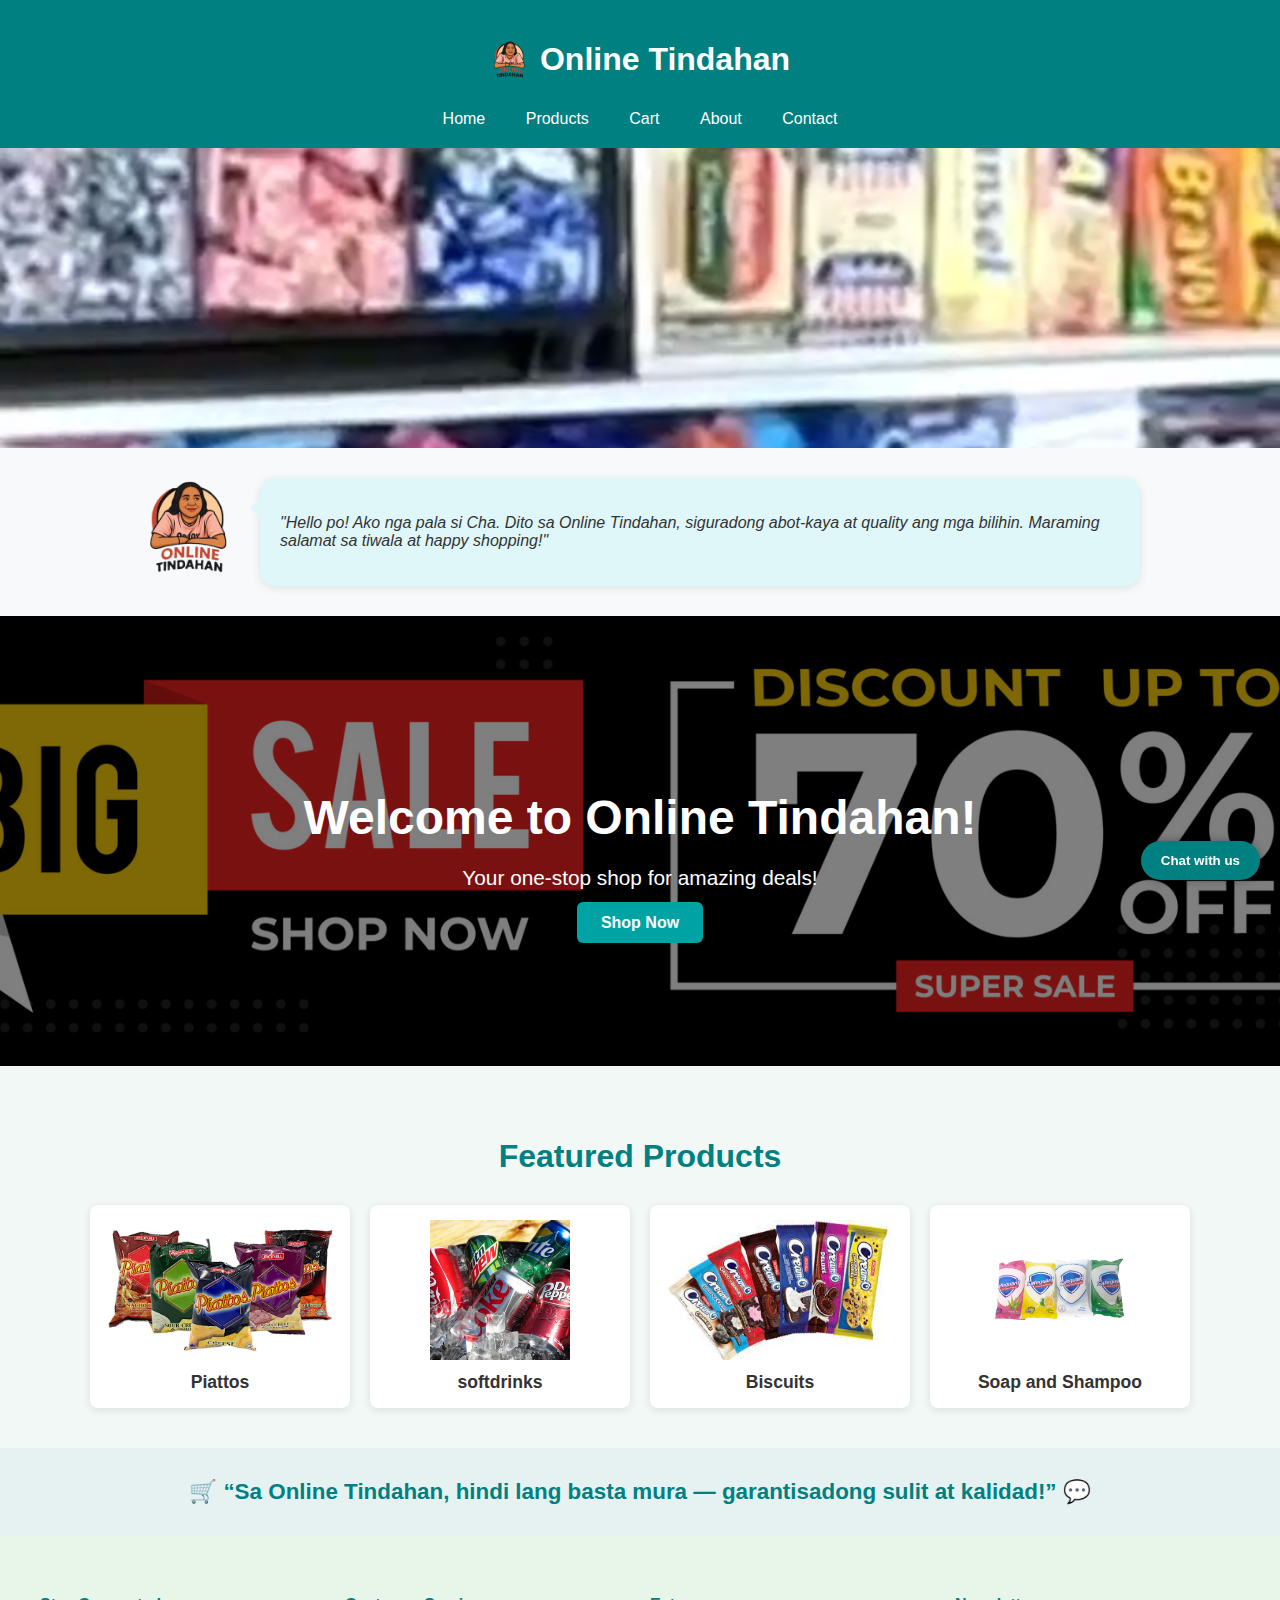
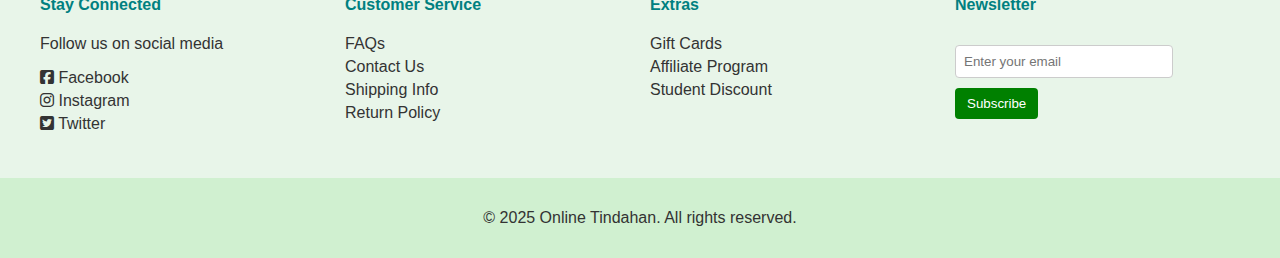
<file: index.html>
<!DOCTYPE html>
<html lang="en">
<head>
  <meta charset="UTF-8" />
  <title>Online Tindahan - Home</title>
  <link rel="stylesheet" href="style.css" />
  <meta name="viewport" content="width=device-width, initial-scale=1.0" />
  <link
    rel="stylesheet"
    href="https://cdnjs.cloudflare.com/ajax/libs/font-awesome/6.4.0/css/all.min.css"
    crossorigin="anonymous"
    referrerpolicy="no-referrer"
  />
  <style>
    body {
      font-family: 'Segoe UI', Tahoma, Geneva, Verdana, sans-serif;
      margin: 0;
      background-color: #f8f9fa;
      color: #333;
    }

    header {
      background-color: #008080;
      color: white;
      padding: 20px 0;
      display: flex;
      flex-direction: column;
      align-items: center;
      position: sticky;
      top: 0;
      z-index: 1000;
    }

    .logo-title {
      display: flex;
      align-items: center;
      gap: 10px;
    }

    .logo {
      width: 40px;
      height: 40px;
      object-fit: contain;
    }

    nav {
      margin-top: 10px;
    }

    nav a {
      color: white;
      text-decoration: none;
      margin: 0 10px;
    }

    nav a:hover {
      text-decoration: underline;
    }

    .intro-message {
      display: flex;
      align-items: flex-start;
      gap: 20px;
      padding: 30px 20px;
      max-width: 1000px;
      margin: auto;
    }

    .intro-message img {
      width: 100px;
      height: auto;
    }

    .speech-bubble {
      position: relative;
      background: #e0f7fa;
      padding: 20px;
      border-radius: 15px;
      font-style: italic;
      box-shadow: 0 2px 10px rgba(0, 0, 0, 0.1);
    }

    .speech-bubble::after {
      content: '';
      position: absolute;
      top: 20px;
      left: -20px;
      width: 0;
      height: 0;
      border: 10px solid transparent;
      border-right-color: #e0f7fa;
    }

    .banner {
      height: 450px;
      background: url('bannersale.jpg') no-repeat center center/cover;
      position: relative;
      display: flex;
      justify-content: center;
      align-items: center;
      text-align: center;
      color: white;
      padding: 0 20px;
    }

    .banner::before {
      content: "";
      position: absolute;
      inset: 0;
      background: rgba(0, 0, 0, 0.5);
      z-index: 0;
    }

    .banner-content {
      position: relative;
      z-index: 1;
      max-width: 700px;
      margin: auto;
    }

    .banner h2 {
      font-size: 3rem;
      margin-bottom: 0.5rem;
    }

    .banner p {
      font-size: 1.3rem;
      margin-bottom: 1.5rem;
    }

    .banner-btn {
      background-color: #00a3a3;
      color: white;
      padding: 12px 24px;
      text-decoration: none;
      font-weight: bold;
      border-radius: 6px;
      transition: background-color 0.3s ease, transform 0.3s ease;
    }

    .banner-btn:hover {
      background-color: #006666;
      transform: scale(1.05);
    }

    .featured-products {
      padding: 40px 20px;
      background-color: #f1f8f6;
      text-align: center;
    }

    .featured-products h3 {
      font-size: 2rem;
      margin-bottom: 30px;
      color: #008080;
    }

    .product-grid {
      display: grid;
      grid-template-columns: repeat(auto-fit, minmax(180px, 1fr));
      gap: 20px;
      max-width: 1100px;
      margin: 0 auto;
    }

    .product-item {
      background: white;
      border-radius: 8px;
      box-shadow: 0 2px 8px rgb(0 0 0 / 0.1);
      text-decoration: none;
      color: #333;
      display: flex;
      flex-direction: column;
      align-items: center;
      padding: 15px;
      transition: transform 0.3s ease, box-shadow 0.3s ease;
    }

    .product-item:hover {
      transform: translateY(-6px);
      box-shadow: 0 6px 15px rgb(0 0 0 / 0.2);
    }

    .product-item img {
      width: 100%;
      height: 140px;
      object-fit: contain;
      margin-bottom: 12px;
      border-radius: 6px;
    }

    .product-item span {
      font-weight: 600;
      font-size: 1.1rem;
    }

    .store-moto {
      text-align: center;
      padding: 30px 20px;
      background-color: #e6f2f2;
    }

    .store-moto h4 {
      font-size: 1.4rem;
      color: #008080;
      margin: 0;
    }
  </style>
</head>
<body>

  <header>
    <div class="logo-title">
      <img src="logocha-removebg-preview.png" alt="Logo" class="logo" />
      <h1>Online Tindahan</h1>
    </div>
    <nav>
      <a href="index.html">Home</a>
      <a href="products.html">Products</a>
      <a href="cart.html">Cart</a>
      <a href="about.html">About</a>
      <a href="contact.html">Contact</a>
    </nav>
  </header>

  <video autoplay muted loop playsinline style="width:100%; max-height:300px; object-fit:cover; display:block;">
  <source src="sari.mp4" type="video/mp4">
  Your browser does not support the video tag.
</video>

  <!-- Cha Speaking with Bubble -->
  <section class="intro-message">
    <img src="logocha-removebg-preview.png" alt="Cha" />
    <div class="speech-bubble">
      <p>"Hello po! Ako nga pala si Cha. Dito sa Online Tindahan, siguradong abot-kaya at quality ang mga bilihin. Maraming salamat sa tiwala at happy shopping!"</p>
    </div>
  </section>

  <!-- Main Banner -->
  <section class="banner">
    <div class="banner-content">
      <h2>Welcome to Online Tindahan!</h2>
      <p>Your one-stop shop for amazing deals!</p>
      <a href="products.html" class="banner-btn">Shop Now</a>
    </div>
  </section>

  <!-- Featured Products -->
  <section class="featured-products">
    <h3>Featured Products</h3>
    <div class="product-grid">
      <a href="product1.html" class="product-item">
        <img src="chips.webp" alt="Product 1" />
        <span>Piattos</span>
      </a>
      <a href="product2.html" class="product-item">
        <img src="softdrinks.jpeg" alt="Product 2" />
        <span>softdrinks</span>
      </a>
      <a href="product3.html" class="product-item">
        <img src="biscuits1.jpg" alt="Product 3" />
        <span>Biscuits</span>
      </a>
      <a href="product4.html" class="product-item">
        <img src="soapandhsampoo-removebg-preview.png" alt="Product 4" />
        <span>Soap and Shampoo</span>
      </a>
    </div>
  </section>

  <!-- Store Moto in Tagalog -->
  <section class="store-moto">
    <h4>🛒 “Sa Online Tindahan, hindi lang basta mura — garantisadong sulit at kalidad!” 💬</h4>
  </section>


  <!-- Footer columns and chat button here, your existing code below -->

  <div class="footer-columns">
    <div class="footer-column">
      <h4>Stay Connected</h4>
      <p>Follow us on social media</p>
      <div class="social-icons">
        <a href="https://www.facebook.com/yourpage" target="_blank" rel="noopener noreferrer" class="social-link"><i class="fab fa-facebook-square"></i> Facebook</a>
        <a href="https://www.instagram.com/yourprofile" target="_blank" rel="noopener noreferrer" class="social-link"><i class="fab fa-instagram"></i> Instagram</a>
        <a href="https://twitter.com/yourhandle" target="_blank" rel="noopener noreferrer" class="social-link"><i class="fab fa-twitter-square"></i> Twitter</a>
      </div>
    </div>
    <div class="footer-column">
      <h4>Customer Service</h4>
      <a href="#">FAQs</a>
      <a href="contact.html">Contact Us</a>
      <a href="#">Shipping Info</a>
      <a href="#">Return Policy</a>
    </div>
    <div class="footer-column">
      <h4>Extras</h4>
      <a href="#">Gift Cards</a>
      <a href="#">Affiliate Program</a>
      <a href="#">Student Discount</a>
    </div>
    <div class="footer-column newsletter-form">
      <h4>Newsletter</h4>
      <form>
        <input type="email" placeholder="Enter your email" required aria-label="Email for newsletter" />
        <button type="submit">Subscribe</button>
      </form>
    </div>
  </div>

  <footer>
    <p>&copy; 2025 Online Tindahan. All rights reserved.</p>
  </footer>

  <button id="chat-button" class="chat-button" aria-label="Open chat">
    Chat with us
  </button>

  <div id="chat-box" role="dialog" aria-modal="true" aria-labelledby="chat-header" tabindex="-1">
    <div id="chat-header">
      <span>Chat with us</span>
      <button id="chat-close" aria-label="Close chat">&times;</button>
    </div>
    <div id="chat-messages" aria-live="polite"></div>
    <div id="chat-input-container">
      <input type="text" id="chat-input" placeholder="Type your message..." aria-label="Type your message" />
      <button id="chat-send" aria-label="Send message">Send</button>
    </div>
  </div>

  <script>
    // Chat box logic
    const chatButton = document.getElementById('chat-button');
    const chatBox = document.getElementById('chat-box');
    const chatClose = document.getElementById('chat-close');
    const chatSend = document.getElementById('chat-send');
    const chatInput = document.getElementById('chat-input');
    const chatMessages = document.getElementById('chat-messages');

    chatButton.addEventListener('click', () => {
      chatBox.style.display = 'flex';
      chatInput.focus();
      chatButton.style.display = 'none';
    });

    chatClose.addEventListener('click', () => {
      chatBox.style.display = 'none';
      chatButton.style.display = 'block';
    });

    chatSend.addEventListener('click', sendMessage);
    chatInput.addEventListener('keydown', (e) => {
      if (e.key === 'Enter') sendMessage();
    });

    function sendMessage() {
      const message = chatInput.value.trim();
      if (message === '') return;
      addMessage(`You: ${message}`, 'user');
      chatInput.value = '';
      setTimeout(() => {
        addMessage('Support: Thank you for your message! We will get back to you shortly.', 'bot');
      }, 1000);
    }

    function addMessage(text, sender) {
      const messageEl = document.createElement('div');
      messageEl.textContent = text;
      messageEl.style.marginBottom = '10px';
      messageEl.style.fontWeight = sender === 'user' ? '600' : '400';
      messageEl.style.color = sender === 'user' ? '#008080' : '#333';
      chatMessages.appendChild(messageEl);
      chatMessages.scrollTop = chatMessages.scrollHeight;
    }
  </script>

</body>
</html>
</file>
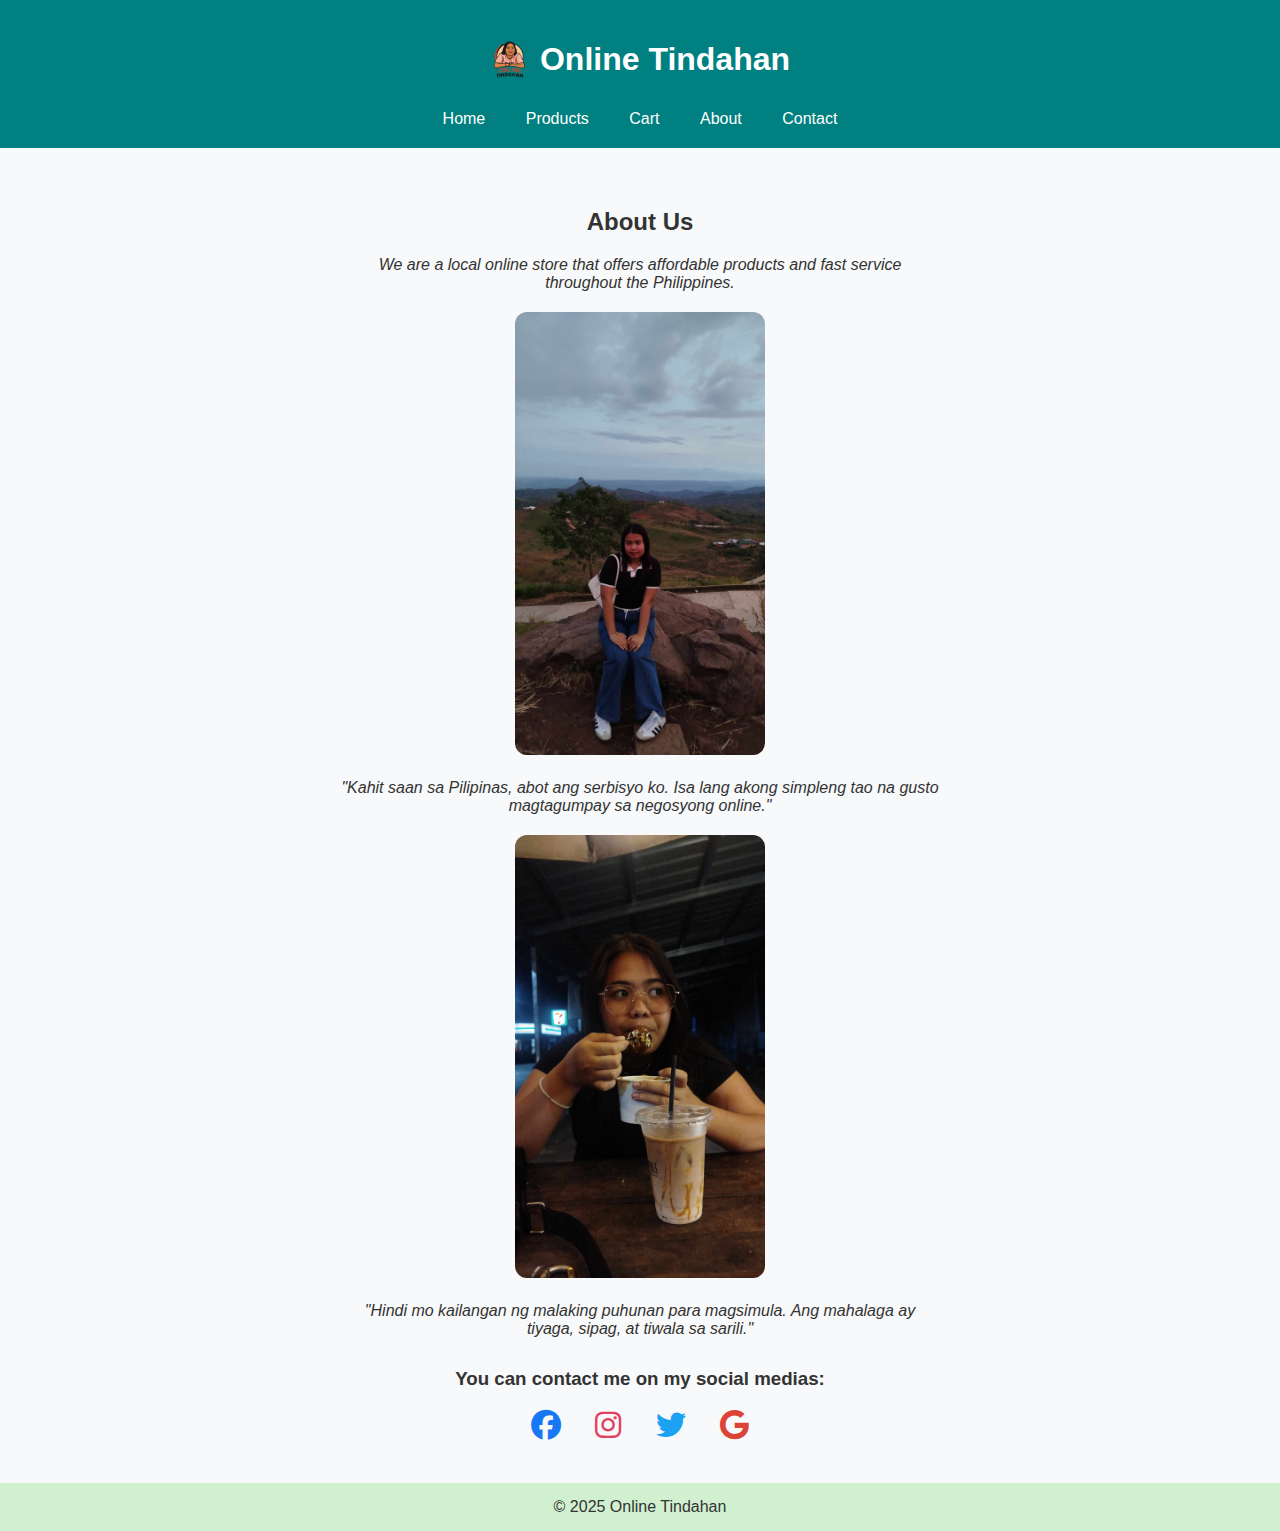
<file: about.html>
<!DOCTYPE html>
<html lang="en">
<head>
  <meta charset="UTF-8" />
  <meta name="viewport" content="width=device-width, initial-scale=1.0"/>
  <title>About</title>
  <link rel="stylesheet" href="style.css">
  <link rel="stylesheet" href="https://cdnjs.cloudflare.com/ajax/libs/font-awesome/6.5.0/css/all.min.css"/>

  <style>
    .about-section {
      text-align: center;
      padding: 40px 20px;
    }

    .about-photo {
      width: 250px;
      border-radius: 12px;
      margin: 20px;
      transition: transform 0.3s ease, box-shadow 0.3s ease;
      cursor: pointer;
    }

    .about-photo:hover {
      transform: scale(1.1);
      box-shadow: 0 0 12px rgba(0, 0, 0, 0.4);
    }

    .about-caption {
      max-width: 600px;
      margin: auto;
      font-style: italic;
    }

    .socials {
      margin-top: 30px;
    }

    .socials a {
      margin: 0 15px;
      font-size: 30px;
      text-decoration: none;
    }

    .fa-facebook { color: #1877f2; }
    .fa-instagram { color: #e4405f; }
    .fa-twitter { color: #1da1f2; }
    .fa-google { color: #db4437; }

    /* Modal Styles */
    .modal {
      display: none;
      position: fixed;
      z-index: 1001;
      left: 0;
      top: 0;
      width: 100%;
      height: 100%;
      overflow: auto;
      background-color: rgba(0,0,0,0.8);
    }

    .modal-content {
      margin: 5% auto;
      display: block;
      max-width: 80%;
      border-radius: 8px;
    }

    .close {
      position: absolute;
      top: 20px;
      right: 30px;
      color: white;
      font-size: 40px;
      font-weight: bold;
      cursor: pointer;
    }
  </style>
</head>

<body>
  <header>
    <div class="logo-title">
      <img src="logocha-removebg-preview.png" alt="Logo" class="logo" />
      <h1>Online Tindahan</h1>
    </div>
    <nav>
      <a href="index.html">Home</a>
      <a href="products.html">Products</a>
      <a href="cart.html">Cart</a>
      <a href="about.html">About</a>
      <a href="contact.html">Contact</a>
    </nav>
  </header>

  <main>
    <section class="about-section">
      <h2>About Us</h2>
      <p class="about-caption">We are a local online store that offers affordable products and fast service throughout the Philippines.</p>

      <img src="founder1.jpg" alt="Founder" class="about-photo" onclick="openModal(this.src)" />
      <p class="about-caption">"Kahit saan sa Pilipinas, abot ang serbisyo ko. Isa lang akong simpleng tao na gusto magtagumpay sa negosyong online."</p>

      <img src="founder2.jpg" alt="Team" class="about-photo" onclick="openModal(this.src)" />
      <p class="about-caption">"Hindi mo kailangan ng malaking puhunan para magsimula. Ang mahalaga ay tiyaga, sipag, at tiwala sa sarili."</p>

      <div class="socials">
        <h3>You can contact me on my social medias:</h3>
        <a href="#" target="_blank"><i class="fab fa-facebook"></i></a>
        <a href="#" target="_blank"><i class="fab fa-instagram"></i></a>
        <a href="#" target="_blank"><i class="fab fa-twitter"></i></a>
        <a href="#" target="_blank"><i class="fab fa-google"></i></a>
      </div>
    </section>
  </main>

  <footer>&copy; 2025 Online Tindahan</footer>

  <!-- Modal -->
  <div id="imageModal" class="modal" onclick="closeModal()">
    <span class="close" onclick="closeModal()">&times;</span>
    <img class="modal-content" id="modalImage">
  </div>

  <script>
    function openModal(src) {
      const modal = document.getElementById("imageModal");
      const modalImg = document.getElementById("modalImage");
      modal.style.display = "block";
      modalImg.src = src;
    }

    function closeModal() {
      document.getElementById("imageModal").style.display = "none";
    }
  </script>
</body>
</html>
</file>
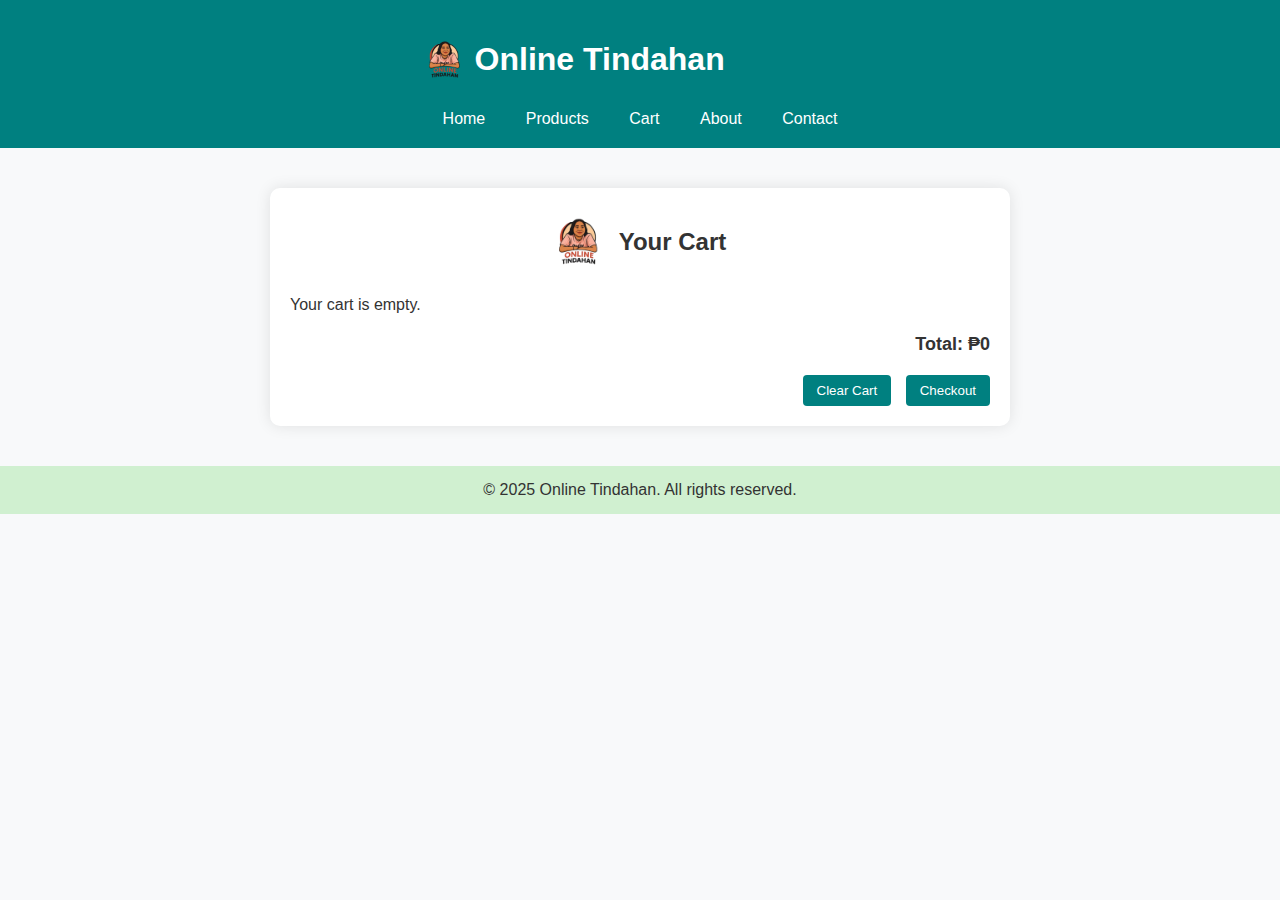
<file: cart.html>
<!DOCTYPE html>
<html lang="en">
<head>
  <meta charset="UTF-8">
  <title>Cart - Online Tindahan</title>
  <link rel="stylesheet" href="style.css">
  <style>
    main {
      max-width: 700px;
      margin: 40px auto;
      padding: 20px;
      background: #fff;
      border-radius: 10px;
      box-shadow: 0 0 15px rgba(0,0,0,0.1);
    }

    .cart-header {
      display: flex;
      align-items: center;
      justify-content: center;
      gap: 15px;
      margin-bottom: 20px;
    }

    .cart-logo {
      width: 50px;
      height: 50px;
      object-fit: contain;
    }

    .cart-item {
      display: flex;
      justify-content: space-between;
      align-items: center;
      padding: 15px;
      border-bottom: 1px solid #ccc;
      flex-wrap: wrap;
    }

    .cart-info {
      flex: 1;
      text-align: left;
    }

    .cart-total {
      text-align: right;
      font-size: 18px;
      font-weight: bold;
      margin-top: 20px;
    }

    button {
      background-color: #cc0000;
      color: white;
      border: none;
      padding: 8px 14px;
      border-radius: 4px;
      cursor: pointer;
    }

    button:hover {
      background-color: #990000;
    }

    input[type="number"] {
      width: 60px;
      padding: 5px;
      text-align: center;
    }

    .cart-actions {
      text-align: right;
      margin-top: 20px;
    }

    .cart-actions button {
      background-color: #008080;
    }

    .cart-actions button:hover {
      background-color: #006666;
    }

    .checkout-btn {
      background-color: #28a745;
      margin-left: 10px;
    }

    .checkout-btn:hover {
      background-color: #218838;
    }
  </style>
</head>
<body>

  <header>
    <div class="container">
      <div class="logo-title">
        <img src="logocha-removebg-preview.png" alt="Logo" class="logo">
        <h1>Online Tindahan</h1>
      </div>
      <nav>
        <a href="index.html">Home</a>
        <a href="products.html">Products</a>
        <a href="cart.html">Cart</a>
        <a href="about.html">About</a>
        <a href="contact.html">Contact</a>
      </nav>
    </div>
  </header>

  <main>
    <div class="cart-header">
      <img src="logocha-removebg-preview.png" alt="Logo" class="cart-logo">
      <h2>Your Cart</h2>
    </div>

    <div id="cart-container"></div>
    <div class="cart-total" id="cart-total">Total: ₱0</div>
    <div class="cart-actions">
      <button onclick="clearCart()">Clear Cart</button>
      <button class="checkout-btn" onclick="checkout()">Checkout</button>
    </div>
  </main>

  <footer>
    &copy; 2025 Online Tindahan. All rights reserved.
  </footer>

  <script>
    function loadCart() {
      const cart = JSON.parse(localStorage.getItem('cart')) || [];
      const container = document.getElementById('cart-container');
      const totalDisplay = document.getElementById('cart-total');
      container.innerHTML = '';

      if (cart.length === 0) {
        container.innerHTML = '<p>Your cart is empty.</p>';
        totalDisplay.textContent = 'Total: ₱0';
        return;
      }

      let grandTotal = 0;

      cart.forEach((item, index) => {
        const itemTotal = item.price * item.quantity;
        grandTotal += itemTotal;

        const div = document.createElement('div');
        div.classList.add('cart-item');
        div.innerHTML = `
          <div class="cart-info">
            <strong>${item.name}</strong><br>
            Flavor: ${item.flavor}<br>
            Price: ₱${item.price} <br>
            Quantity: <input type="number" min="1" value="${item.quantity}" onchange="updateQuantity(${index}, this.value)">
            <br>Total: ₱<span id="item-total-${index}">${itemTotal}</span>
          </div>
          <button onclick="removeItem(${index})">Remove</button>
        `;
        container.appendChild(div);
      });

      totalDisplay.textContent = `Total: ₱${grandTotal}`;
    }

    function updateQuantity(index, newQty) {
      let cart = JSON.parse(localStorage.getItem('cart')) || [];
      newQty = parseInt(newQty);
      if (newQty < 1) newQty = 1;
      cart[index].quantity = newQty;
      cart[index].total = cart[index].price * newQty;
      localStorage.setItem('cart', JSON.stringify(cart));
      loadCart(); // Reload to update totals
    }

    function removeItem(index) {
      let cart = JSON.parse(localStorage.getItem('cart')) || [];
      cart.splice(index, 1);
      localStorage.setItem('cart', JSON.stringify(cart));
      loadCart();
    }

    function clearCart() {
      if (confirm("Are you sure you want to clear your cart?")) {
        localStorage.removeItem('cart');
        loadCart();
      }
    }

    function checkout() {
      const cart = JSON.parse(localStorage.getItem('cart')) || [];
      if (cart.length === 0) {
        alert("Your cart is empty!");
        return;
      }

      const paymentMethod = prompt("Choose payment method:\n1. Cash on Delivery\n2. GCash\n3. Bank Payment");

      if (!paymentMethod) {
        alert("Checkout cancelled.");
        return;
      }

      let method = paymentMethod.trim().toLowerCase();

      if (method === "1" || method.includes("cash")) {
        method = "Cash on Delivery";
      } else if (method === "2" || method.includes("gcash")) {
        method = "GCash";
      } else if (method === "3" || method.includes("bank")) {
        method = "Bank Payment";
      } else {
        alert("Invalid payment method.");
        return;
      }

      alert(`Thank you for your order!\nPayment Method: ${method}`);
      localStorage.removeItem('cart');
      loadCart();
    }

    window.onload = loadCart;
  </script>
</body>
</html>
</file>
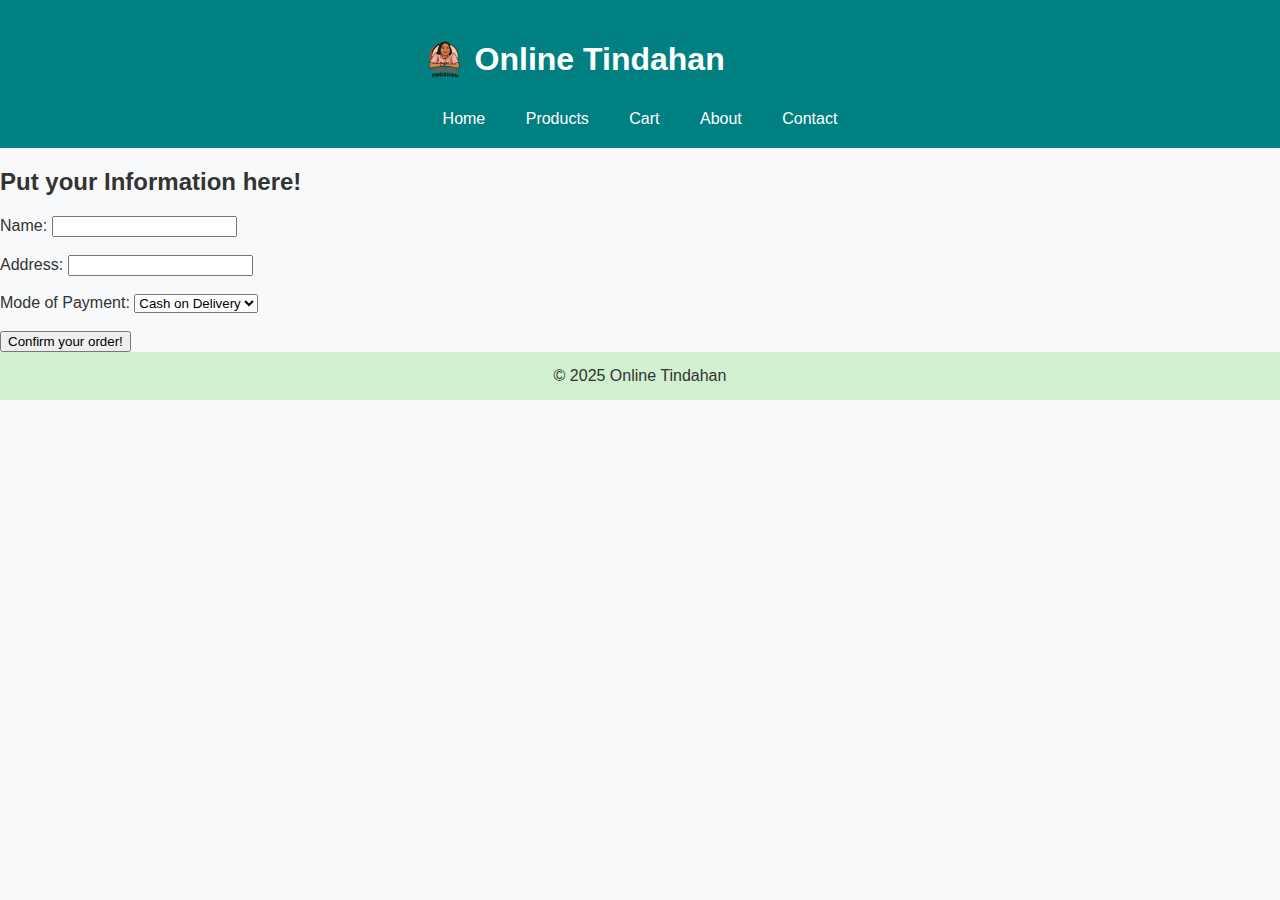
<file: checkout.html>
<!DOCTYPE html>
<html lang="en">
<head>
  <meta charset="UTF-8">
  <title>Checkout</title>
  <link rel="stylesheet" href="style.css">
</head>
<body>
  <header>
    <div class="container">
      <div class="logo-title">
        <img src="logocha-removebg-preview.png" alt="Online Tindahan Logo" class="logo">
        <h1>Online Tindahan</h1>
      </div>
      <nav>
        <a href="index.html">Home</a>
        <a href="products.html">Products</a>
        <a href="cart.html">Cart</a>
        <a href="about.html">About</a>
        <a href="contact.html">Contact</a>
      </nav>
    </div>
  </header>
  <main>
    <h2>Put your Information here!</h2>
    <form>
      <label>Name: <input type="text" required></label><br><br>
      <label>Address: <input type="text" required></label><br><br>
      <label>Mode of Payment:
        <select>
          <option>Cash on Delivery</option>
          <option>GCash</option>
          <option>Credit Card</option>
        </select>
      </label><br><br>
      <button type="submit">Confirm your order!</button>
    </form>
  </main>
  <footer>&copy; 2025 Online Tindahan</footer>
</body>
</html>
</file>
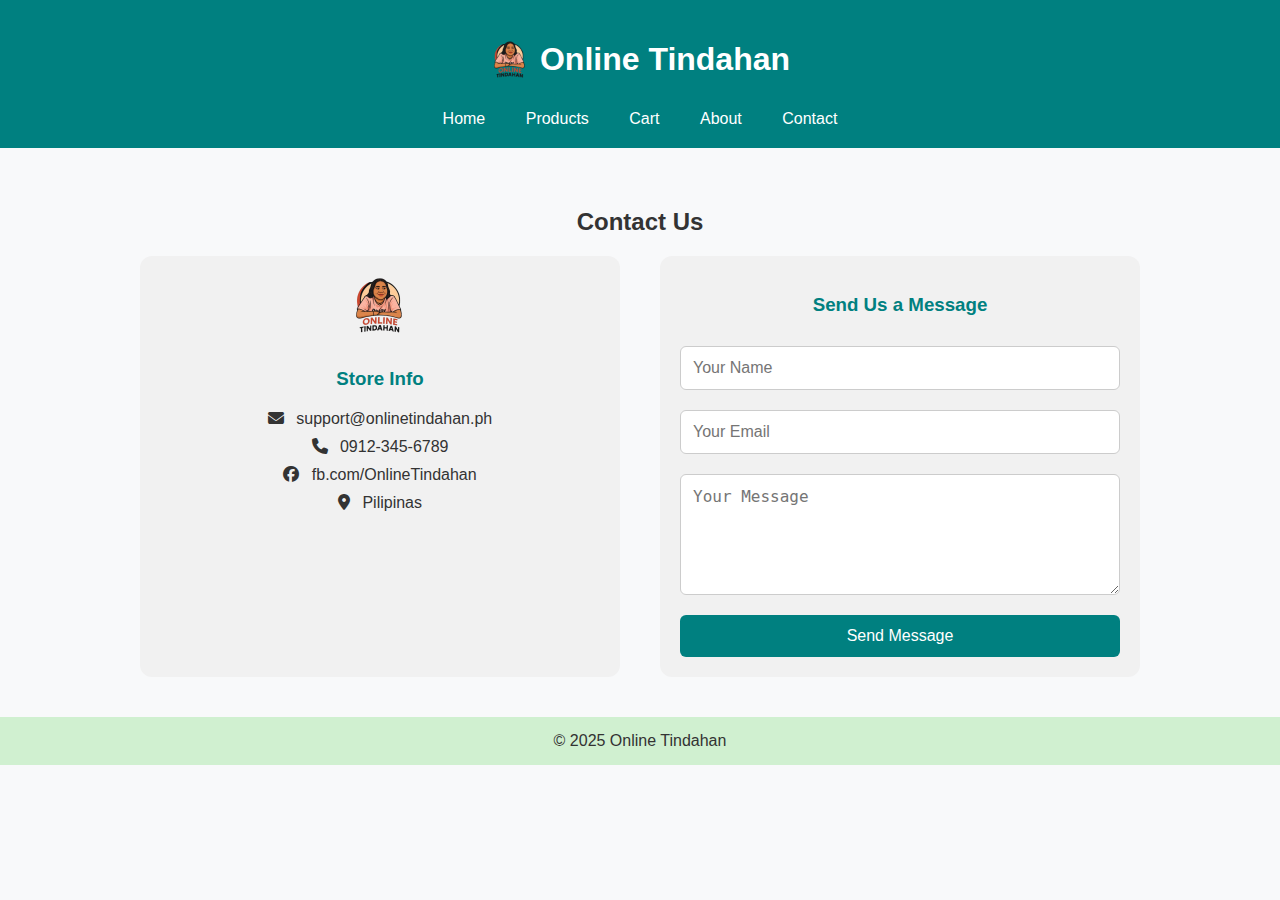
<file: contact.html>
<!DOCTYPE html>
<html lang="en">
<head>
  <meta charset="UTF-8" />
  <meta name="viewport" content="width=device-width, initial-scale=1.0"/>
  <title>Contact</title>
  <link rel="stylesheet" href="style.css" />
  <link rel="stylesheet" href="https://cdnjs.cloudflare.com/ajax/libs/font-awesome/6.5.0/css/all.min.css" />

  <style>
    .contact-section {
      padding: 40px 20px;
      text-align: center;
    }

    .contact-grid {
      display: flex;
      flex-wrap: wrap;
      justify-content: center;
      gap: 40px;
      max-width: 1000px;
      margin: auto;
    }

    .contact-info,
    .contact-form {
      flex: 1 1 300px;
      background-color: #f1f1f1;
      padding: 20px;
      border-radius: 12px;
      box-sizing: border-box;
    }

    .contact-info h3,
    .contact-form h3 {
      margin-bottom: 20px;
      color: #008080;
    }

    .contact-info p {
      margin: 10px 0;
      font-size: 16px;
    }

    .contact-info i {
      margin-right: 8px;
    }

    .contact-info img {
      width: 60px;
      height: 60px;
      margin-bottom: 10px;
    }

    .contact-form form {
      display: flex;
      flex-direction: column;
    }

    .contact-form input,
    .contact-form textarea {
      width: 100%;
      padding: 12px;
      margin: 10px 0;
      border: 1px solid #ccc;
      border-radius: 6px;
      font-size: 16px;
      box-sizing: border-box;
    }

    .contact-form button {
      background-color: #008080;
      color: white;
      padding: 12px 20px;
      border: none;
      border-radius: 6px;
      cursor: pointer;
      font-size: 16px;
      margin-top: 10px;
    }

    .contact-form button:hover {
      background-color: #006666;
    }

    @media (max-width: 600px) {
      .contact-grid {
        flex-direction: column;
        gap: 20px;
      }
    }
  </style>
</head>
<body>
  <header>
    <div class="logo-title">
      <img src="logocha-removebg-preview.png" alt="Logo" class="logo" />
      <h1>Online Tindahan</h1>
    </div>
    <nav>
      <a href="index.html">Home</a>
      <a href="products.html">Products</a>
      <a href="cart.html">Cart</a>
      <a href="about.html">About</a>
      <a href="contact.html">Contact</a>
    </nav>
  </header>

  <main>
    <section class="contact-section">
      <h2>Contact Us</h2>
      <div class="contact-grid">
        <div class="contact-info">
          <img src="logocha-removebg-preview.png" alt="Store Logo" />
          <h3>Store Info</h3>
          <p><i class="fas fa-envelope"></i> support@onlinetindahan.ph</p>
          <p><i class="fas fa-phone"></i> 0912-345-6789</p>
          <p><i class="fab fa-facebook"></i> fb.com/OnlineTindahan</p>
          <p><i class="fas fa-map-marker-alt"></i> Pilipinas</p>
        </div>

        <div class="contact-form">
          <h3>Send Us a Message</h3>
          <form>
            <input type="text" placeholder="Your Name" required />
            <input type="email" placeholder="Your Email" required />
            <textarea rows="5" placeholder="Your Message" required></textarea>
            <button type="submit">Send Message</button>
          </form>
        </div>
      </div>
    </section>
  </main>

  <footer>&copy; 2025 Online Tindahan</footer>
</body>
</html>
</file>
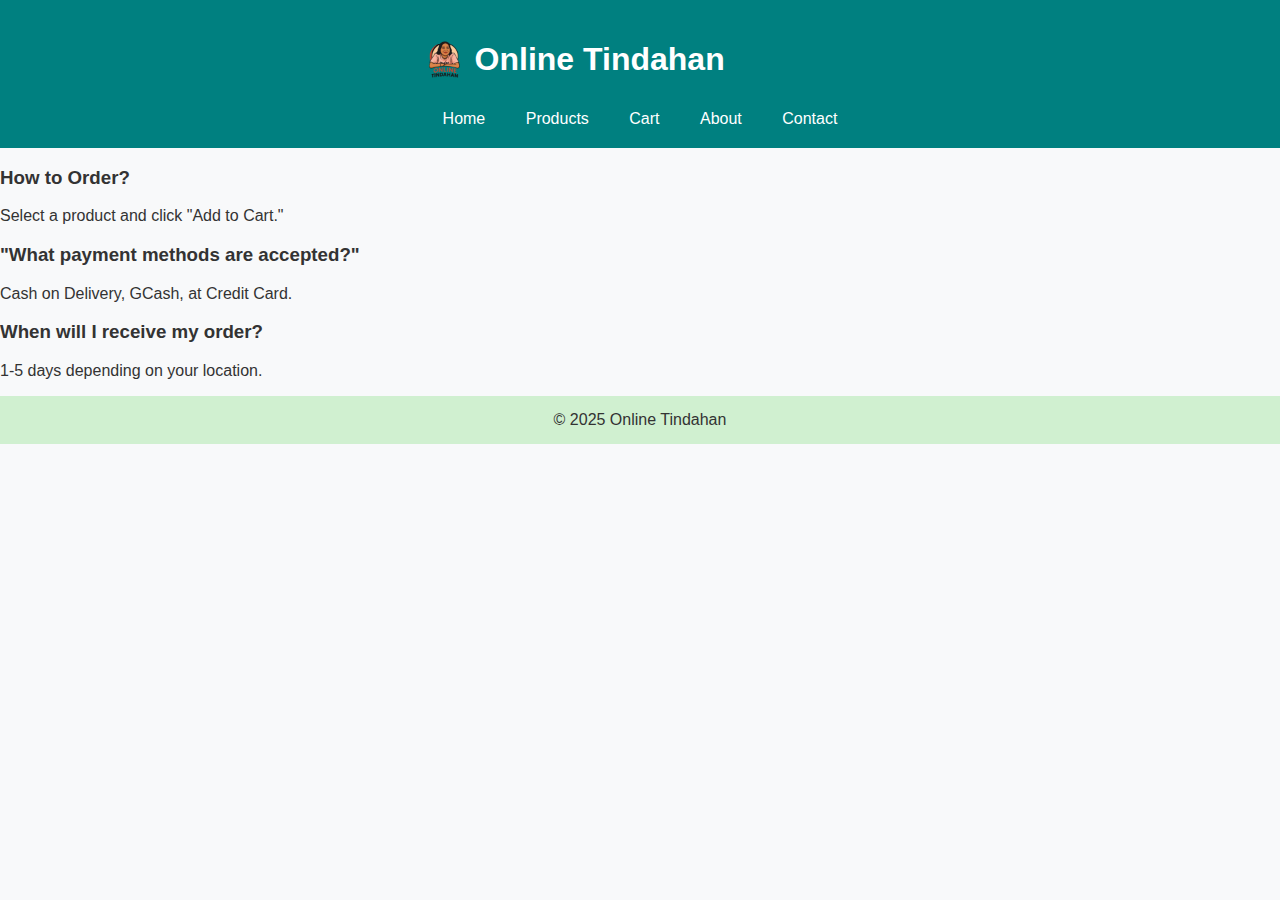
<file: faq.html>
<!DOCTYPE html>
<html lang="en">
<head>
  <meta charset="UTF-8">
  <title>FAQs</title>
  <link rel="stylesheet" href="style.css">
</head>
<body>
  <header>
    <div class="container">
      <div class="logo-title">
        <img src="logocha-removebg-preview.png" alt="Online Tindahan Logo" class="logo">
        <h1>Online Tindahan</h1>
      </div>
      <nav>
        <a href="index.html">Home</a>
        <a href="products.html">Products</a>
        <a href="cart.html">Cart</a>
        <a href="about.html">About</a>
        <a href="contact.html">Contact</a>
      </nav>
    </div>
  </header>
  <main>
    <h3>How to Order?</h3>
    <p>Select a product and click "Add to Cart."</p>
    
    <h3>"What payment methods are accepted?"</h3>
    <p>Cash on Delivery, GCash, at Credit Card.</p>
    
    <h3>When will I receive my order?</h3>
    <p>1-5 days depending on your location.</p>
  </main>
  <footer>&copy; 2025 Online Tindahan</footer>
</body>
</html>
</file>
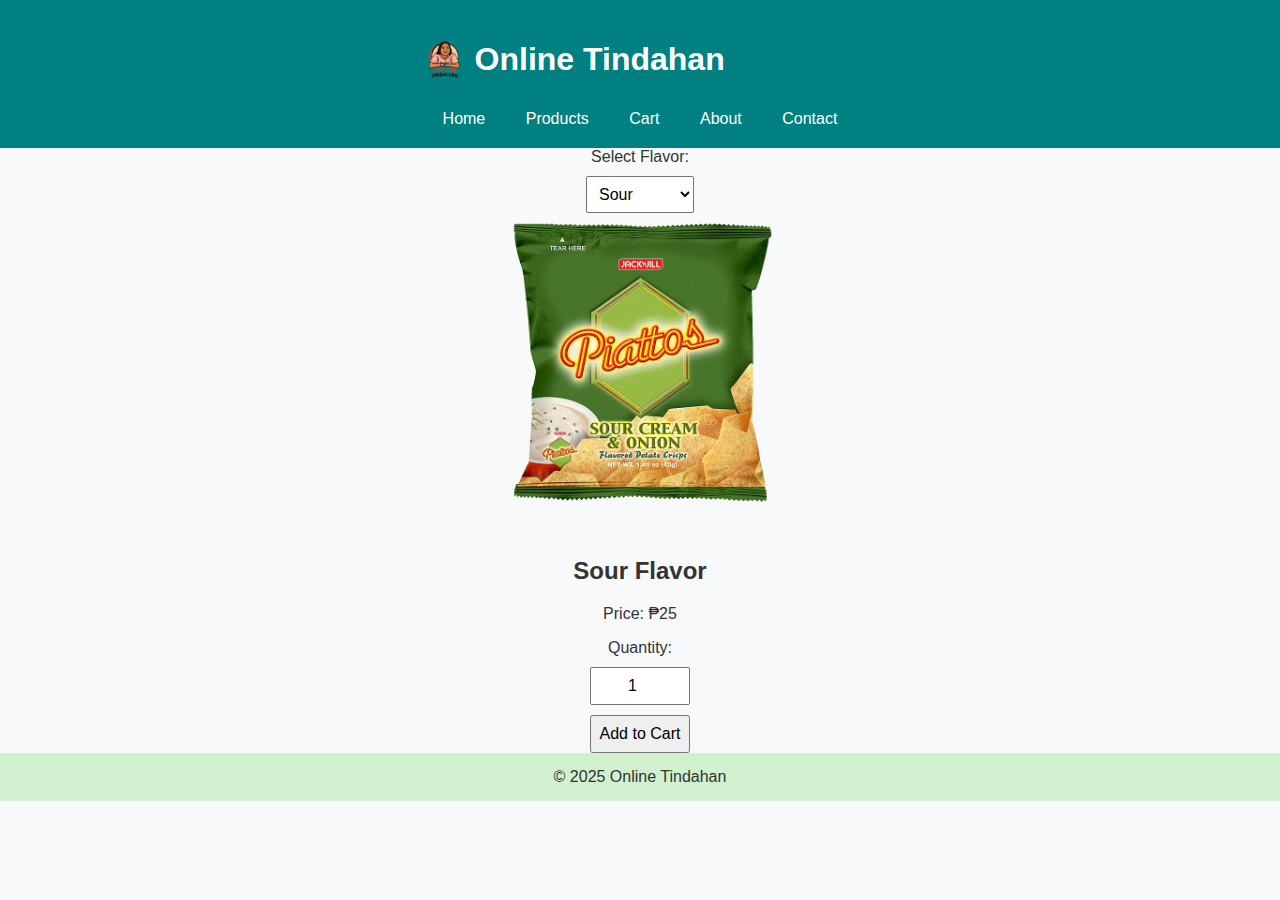
<file: product1.html>
<!DOCTYPE html>
<html lang="en">
<head>
  <meta charset="UTF-8">
  <title>Chips - Flavors</title>
  <link rel="stylesheet" href="style.css">
  <style>
    main {
      max-width: 500px;
      margin: auto;
      text-align: center;
    }

    .product-image img {
      width: 100%;
      max-width: 300px;
      height: auto;
      margin-bottom: 20px;
      border-radius: 10px;
    }

    select, input[type="number"], button {
      margin-top: 10px;
      padding: 8px;
      font-size: 16px;
    }

    input[type="number"] {
      width: 80px;
      text-align: center;
    }
  </style>
</head>
<body>
  <header>
    <div class="container">
      <div class="logo-title">
        <img src="logocha-removebg-preview.png" alt="Online Tindahan Logo" class="logo">
        <h1>Online Tindahan</h1>
      </div>
      <nav>
        <a href="index.html">Home</a>
        <a href="products.html">Products</a>
        <a href="cart.html">Cart</a>
        <a href="about.html">About</a>
        <a href="contact.html">Contact</a>
      </nav>
    </div>
  </header>

  <main>
    <label for="flavor-select">Select Flavor:</label><br>
    <select id="flavor-select" onchange="updateProduct()">
      <option value="sour">Sour</option>
      <option value="cheese">Cheese</option>
      <option value="barbeque">Barbeque</option>
    </select>

    <div class="product-image">
      <img id="product-image" src="sour.webp" alt="Sour" class="product-img">
    </div>

    <h2 id="product-name">Sour Flavor</h2>
    <p id="product-price">Price: ₱25</p>

    <label for="quantity">Quantity:</label><br>
    <input type="number" id="quantity" value="1" min="1"><br>

    <button onclick="addToCart()">Add to Cart</button>
  </main>

  <footer>&copy; 2025 Online Tindahan</footer>

  <script>
    function updateProduct() {
      const flavor = document.getElementById("flavor-select").value;
      const productName = document.getElementById("product-name");
      const productPrice = document.getElementById("product-price");
      const productImage = document.getElementById("product-image");

      if (flavor === "sour") {
        productName.textContent = "Sour Flavor";
        productPrice.textContent = "Price: ₱25";
        productImage.src = "sour.webp";
        productImage.alt = "Sour Flavor";
      } else if (flavor === "cheese") {
        productName.textContent = "Cheese Flavor";
        productPrice.textContent = "Price: ₱25";
        productImage.src = "cheese.webp";
        productImage.alt = "Cheese Flavor";
      } else if (flavor === "barbeque") {
        productName.textContent = "Barbeque Flavor";
        productPrice.textContent = "Price: ₱25";
        productImage.src = "bebq.png";
        productImage.alt = "Barbeque Flavor";
      }
    }

    function addToCart() {
      const flavor = document.getElementById("flavor-select").value;
      const quantity = parseInt(document.getElementById("quantity").value);
      const productName = document.getElementById("product-name").textContent;
      const price = 25; // Fixed price

      const product = {
        name: productName,
        flavor: flavor,
        quantity: quantity,
        price: price,
        total: price * quantity
      };

      let cart = JSON.parse(localStorage.getItem('cart')) || [];
      cart.push(product);
      localStorage.setItem('cart', JSON.stringify(cart));

      // Redirect to cart page
      window.location.href = "cart.html";
    }
  </script>
</body>
</html>
</file>
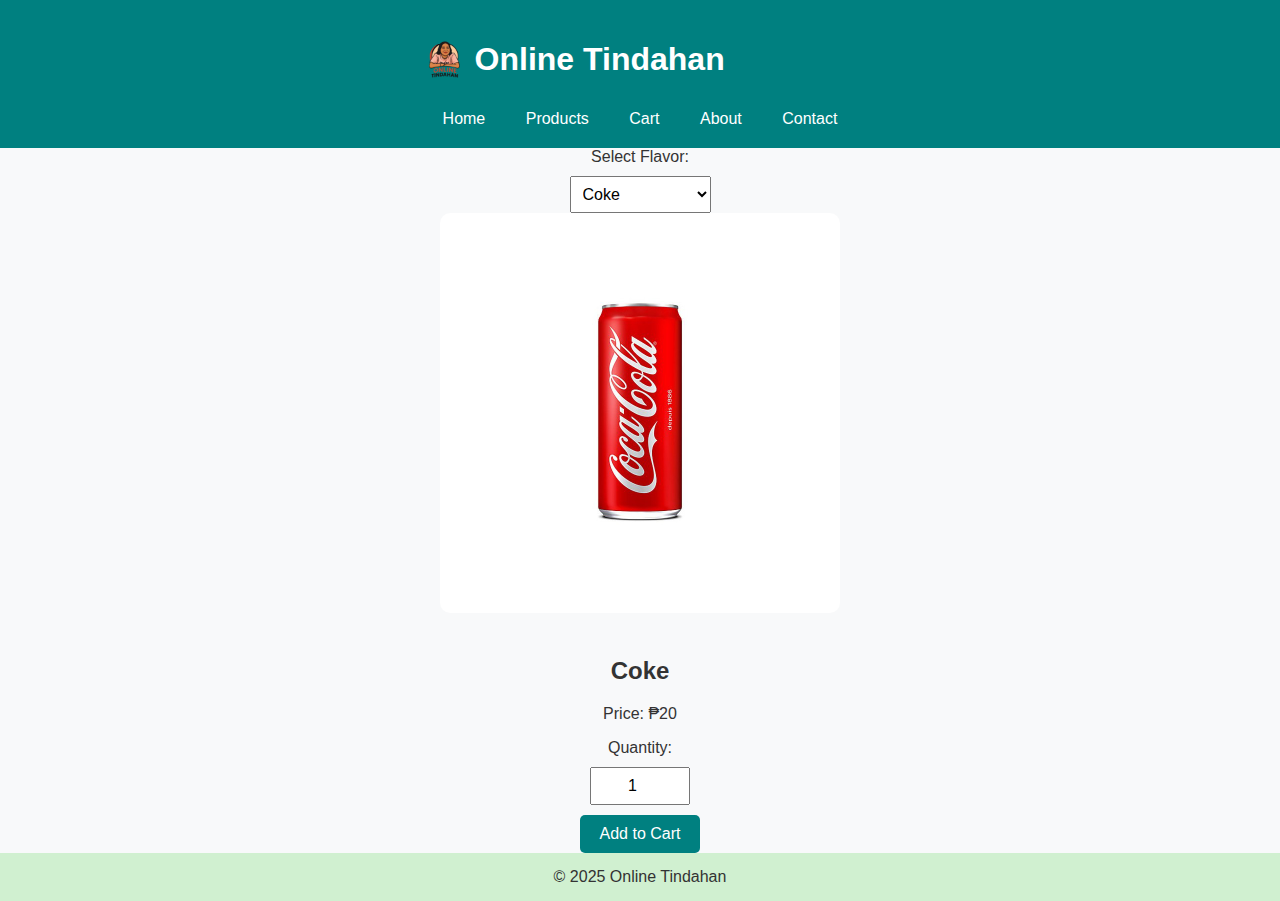
<file: product2.html>
<!DOCTYPE html>
<html lang="en">
<head>
  <meta charset="UTF-8">
  <title>Softdrinks - Flavors</title>
  <link rel="stylesheet" href="style.css">
  <style>
    main {
      max-width: 600px;
      margin: auto;
      text-align: center;
    }

    .product-image img {
      width: 100%;
      max-width: 400px;
      height: auto;
      margin-bottom: 20px;
      border-radius: 10px;
    }

    select, input[type="number"], button {
      margin-top: 10px;
      padding: 8px;
      font-size: 16px;
    }

    input[type="number"] {
      width: 80px;
      text-align: center;
    }

    button {
      background-color: #008080;
      color: white;
      border: none;
      padding: 10px 20px;
      border-radius: 5px;
      cursor: pointer;
    }

    button:hover {
      background-color: #006666;
    }
  </style>
</head>
<body>

  <header>
    <div class="container">
      <div class="logo-title">
        <img src="logocha-removebg-preview.png" alt="Online Tindahan Logo" class="logo">
        <h1>Online Tindahan</h1>
      </div>
      <nav>
        <a href="index.html">Home</a>
        <a href="products.html">Products</a>
        <a href="cart.html">Cart</a>
        <a href="about.html">About</a>
        <a href="contact.html">Contact</a>
      </nav>
    </div>
  </header>

  <main>
    <!-- Flavor Selection -->
    <label for="flavor-select">Select Flavor:</label><br>
    <select id="flavor-select" onchange="updateProduct()">
      <option value="cola">Coke</option>
      <option value="royal">Royal</option>
      <option value="dew">Mountain Dew</option>
    </select>

    <!-- Product Image -->
    <div class="product-image">
      <img id="product-image" src="cola.jpg" alt="Coke" class="product-img">
    </div>

    <h2 id="product-name">Coke</h2>
    <p id="product-price">Price: ₱20</p>

    <!-- Quantity Input -->
    <label for="quantity">Quantity:</label><br>
    <input type="number" id="quantity" value="1" min="1"><br>

    <button onclick="addToCart()">Add to Cart</button>
  </main>

  <footer>&copy; 2025 Online Tindahan</footer>

  <script>
    function updateProduct() {
      const flavor = document.getElementById("flavor-select").value;
      const productName = document.getElementById("product-name");
      const productPrice = document.getElementById("product-price");
      const productImage = document.getElementById("product-image");

      if (flavor === "cola") {
        productName.textContent = "Coke";
        productPrice.textContent = "Price: ₱20";
        productImage.src = "cola.jpg";
        productImage.alt = "Coke";
      } else if (flavor === "royal") {
        productName.textContent = "Royal";
        productPrice.textContent = "Price: ₱20";
        productImage.src = "royal2.webp";
        productImage.alt = "Royal";
      } else if (flavor === "dew") {
        productName.textContent = "Mountain Dew";
        productPrice.textContent = "Price: ₱20";
        productImage.src = "dewincan.webp";
        productImage.alt = "Mountain Dew";
      }
    }

    function addToCart() {
      const flavor = document.getElementById("flavor-select").value;
      const name = document.getElementById("product-name").textContent;
      const price = 20;
      const quantity = parseInt(document.getElementById("quantity").value);

      const cartItem = {
        name: "Softdrink - " + name,
        flavor: name,
        price: price,
        quantity: quantity
      };

      let cart = JSON.parse(localStorage.getItem("cart")) || [];
      cart.push(cartItem);
      localStorage.setItem("cart", JSON.stringify(cart));

      window.location.href = "cart.html";
    }
  </script>

</body>
</html>
</file>
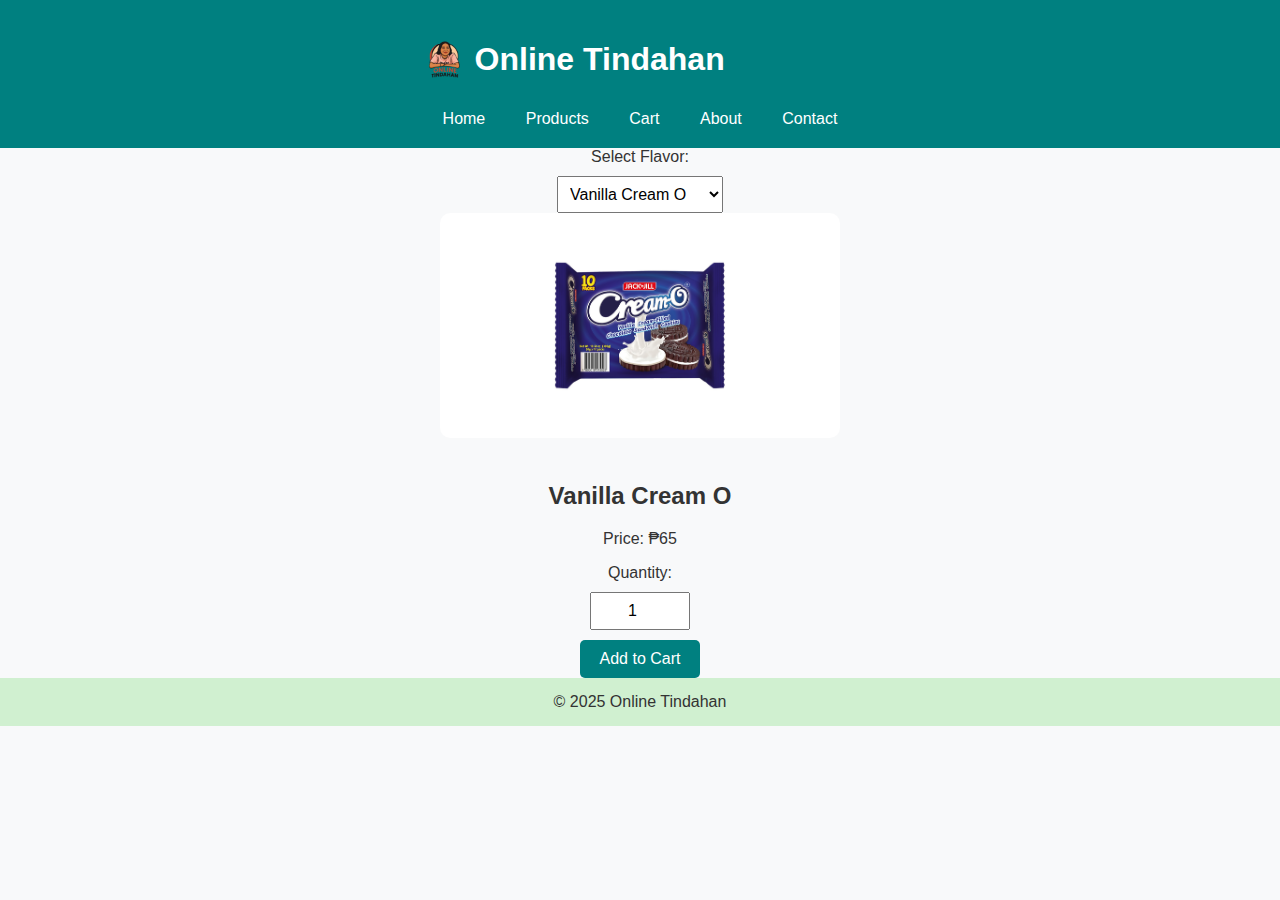
<file: product3.html>
<!DOCTYPE html>
<html lang="en">
<head>
  <meta charset="UTF-8">
  <title>Biscuits - Flavors</title>
  <link rel="stylesheet" href="style.css">
  <style>
    main {
      max-width: 600px;
      margin: auto;
      text-align: center;
    }

    .product-image img {
      width: 100%;
      max-width: 400px;
      height: auto;
      margin-bottom: 20px;
      border-radius: 10px;
    }

    select, input[type="number"], button {
      margin-top: 10px;
      padding: 8px;
      font-size: 16px;
    }

    input[type="number"] {
      width: 80px;
      text-align: center;
    }

    button {
      background-color: #008080;
      color: white;
      border: none;
      padding: 10px 20px;
      border-radius: 5px;
      cursor: pointer;
    }

    button:hover {
      background-color: #006666;
    }
  </style>
</head>
<body>

  <header>
    <div class="container">
      <div class="logo-title">
        <img src="logocha-removebg-preview.png" alt="Online Tindahan Logo" class="logo">
        <h1>Online Tindahan</h1>
      </div>
      <nav>
        <a href="index.html">Home</a>
        <a href="products.html">Products</a>
        <a href="cart.html">Cart</a>
        <a href="about.html">About</a>
        <a href="contact.html">Contact</a>
      </nav>
    </div>
  </header>

  <main>
    <!-- Flavor Selection -->
    <label for="flavor-select">Select Flavor:</label><br>
    <select id="flavor-select" onchange="updateProduct()">
      <option value="vanilla">Vanilla Cream O</option>
      <option value="cookies">Cookies Cream O</option>
      <option value="choco">Choco Cream O</option>
    </select>

    <!-- Product Image -->
    <div class="product-image">
      <img id="product-image" src="cream o.webp" alt="Vanilla Cream O" class="product-img">
    </div>

    <h2 id="product-name">Vanilla Cream O</h2>
    <p id="product-price">Price: ₱65</p>

    <!-- Quantity Input -->
    <label for="quantity">Quantity:</label><br>
    <input type="number" id="quantity" value="1" min="1"><br>

    <button onclick="addToCart()">Add to Cart</button>
  </main>

  <footer>&copy; 2025 Online Tindahan</footer>

  <script>
    function updateProduct() {
      const flavor = document.getElementById("flavor-select").value;
      const productName = document.getElementById("product-name");
      const productPrice = document.getElementById("product-price");
      const productImage = document.getElementById("product-image");

      if (flavor === "vanilla") {
        productName.textContent = "Vanilla Cream O";
        productPrice.textContent = "Price: ₱65";
        productImage.src = "cream o.webp";
        productImage.alt = "Vanilla Cream O";
      } else if (flavor === "cookies") {
        productName.textContent = "Cookies Cream O";
        productPrice.textContent = "Price: ₱70";
        productImage.src = "cookies2.webp";
        productImage.alt = "Cookies Cream O";
      } else if (flavor === "choco") {
        productName.textContent = "Choco Cream O";
        productPrice.textContent = "Price: ₱70";
        productImage.src = "chococream.webp";
        productImage.alt = "Choco Cream O";
      }
    }

    function addToCart() {
      const flavor = document.getElementById("flavor-select").value;
      const name = document.getElementById("product-name").textContent;
      const price = parseInt(document.getElementById("product-price").textContent.replace(/\D/g, ""));
      const quantity = parseInt(document.getElementById("quantity").value);

      const cartItem = {
        name: "Biscuit - " + name,
        flavor: name,
        price: price,
        quantity: quantity
      };

      let cart = JSON.parse(localStorage.getItem("cart")) || [];
      cart.push(cartItem);
      localStorage.setItem("cart", JSON.stringify(cart));

      window.location.href = "cart.html";
    }
  </script>

</body>
</html>
</file>
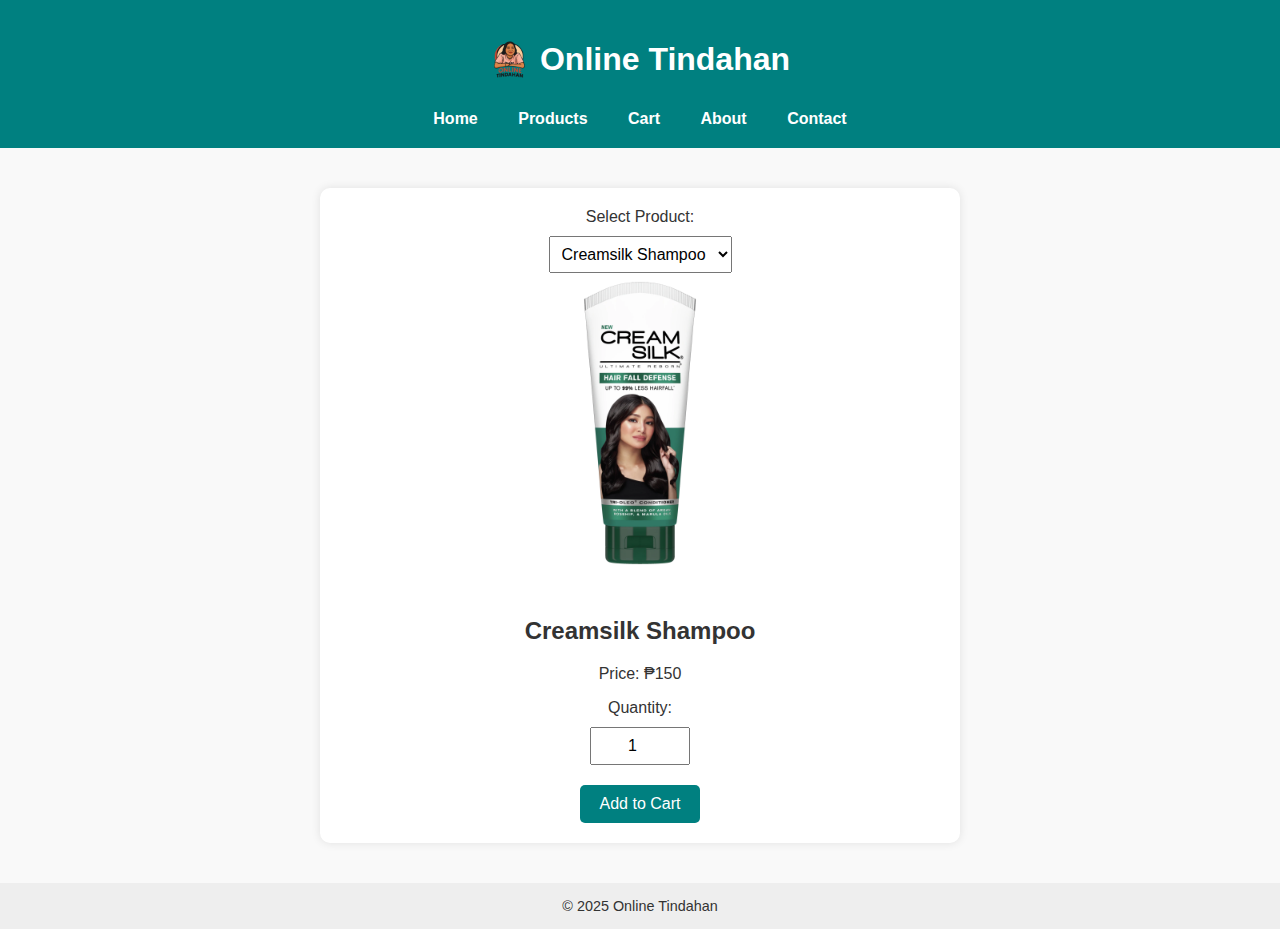
<file: product4.html>
<!DOCTYPE html>
<html lang="en">
<head>
  <meta charset="UTF-8" />
  <title>Shampoo & Soap - Variants</title>
  <link rel="stylesheet" href="style.css" />
  <style>
    body {
      font-family: 'Segoe UI', Tahoma, Geneva, Verdana, sans-serif;
      margin: 0;
      background-color: #f9f9f9;
    }

    header {
      background-color: #008080;
      color: white;
      padding: 20px;
      text-align: center;
    }

    .logo-title {
      display: flex;
      align-items: center;
      justify-content: center;
      gap: 10px;
    }

    .logo {
      height: 40px;
    }

    nav {
      margin-top: 10px;
    }

    nav a {
      color: white;
      text-decoration: none;
      margin: 0 10px;
      font-weight: bold;
    }

    nav a:hover {
      text-decoration: underline;
    }

    main {
      max-width: 600px;
      margin: 40px auto;
      padding: 20px;
      background-color: #fff;
      text-align: center;
      border-radius: 10px;
      box-shadow: 0 0 10px rgba(0, 0, 0, 0.1);
    }

    .product-image img {
      width: 100%;
      max-width: 300px;
      height: auto;
      margin-bottom: 20px;
      border-radius: 10px;
    }

    select,
    input[type="number"],
    button {
      margin-top: 10px;
      padding: 8px;
      font-size: 16px;
    }

    input[type="number"] {
      width: 80px;
      text-align: center;
    }

    button {
      background-color: #008080;
      color: white;
      border: none;
      padding: 10px 20px;
      border-radius: 5px;
      cursor: pointer;
      margin-top: 20px;
    }

    button:hover {
      background-color: #006666;
    }

    footer {
      text-align: center;
      padding: 15px;
      background-color: #eee;
      font-size: 0.9rem;
      margin-top: 40px;
    }
  </style>
</head>
<body>

  <header>
    <div class="logo-title">
      <img src="logocha-removebg-preview.png" alt="Online Tindahan Logo" class="logo" />
      <h1>Online Tindahan</h1>
    </div>
    <nav>
      <a href="index.html">Home</a>
      <a href="products.html">Products</a>
      <a href="cart.html">Cart</a>
      <a href="about.html">About</a>
      <a href="contact.html">Contact</a>
    </nav>
  </header>

  <main>
    <label for="variant-select">Select Product:</label><br />
    <select id="variant-select" onchange="updateProduct()">
      <option value="creamsilk">Creamsilk Shampoo</option>
      <option value="safeguard">Safe Guard Soap</option>
      <option value="silka">Silka Soap</option>
    </select>

    <div class="product-image">
      <img
        id="product-image"
        src="creamsilk2.webp"
        alt="Creamsilk Shampoo"
        class="product-img"
      />
    </div>

    <h2 id="product-name">Creamsilk Shampoo</h2>
    <p id="product-price">Price: ₱150</p>

    <label for="quantity">Quantity:</label><br />
    <input type="number" id="quantity" value="1" min="1" /><br />

    <button onclick="addToCart()">Add to Cart</button>
  </main>

  <footer>&copy; 2025 Online Tindahan</footer>

  <script>
    function updateProduct() {
      const variant = document.getElementById("variant-select").value;
      const productName = document.getElementById("product-name");
      const productPrice = document.getElementById("product-price");
      const productImage = document.getElementById("product-image");

      switch (variant) {
        case "creamsilk":
          productName.textContent = "Creamsilk Shampoo";
          productPrice.textContent = "Price: ₱150";
          productImage.src = "creamsilk2.webp";
          productImage.alt = "Creamsilk Shampoo";
          break;
        case "safeguard":
          productName.textContent = "Safe Guard Soap";
          productPrice.textContent = "Price: ₱90";
          productImage.src = "safeguard.jpg";
          productImage.alt = "Safe Guard Soap";
          break;
        case "silka":
          productName.textContent = "Silka Soap";
          productPrice.textContent = "Price: ₱80";
          productImage.src = "silka.jpg";
          productImage.alt = "Silka Soap";
          break;
      }
    }

    function addToCart() {
      const name = document.getElementById("product-name").textContent;
      const price = parseInt(document.getElementById("product-price").textContent.replace(/\D/g, "")) || 0;
      const quantity = parseInt(document.getElementById("quantity").value) || 1;

      if (quantity < 1) {
        alert("Please enter a valid quantity.");
        return;
      }

      const cartItem = {
        name: "Shampoo & Soap - " + name,
        price: price,
        quantity: quantity,
      };

      const cart = JSON.parse(localStorage.getItem("cart")) || [];
      cart.push(cartItem);
      localStorage.setItem("cart", JSON.stringify(cart));

      window.location.href = "cart.html";
    }
  </script>

</body>
</html>
</file>
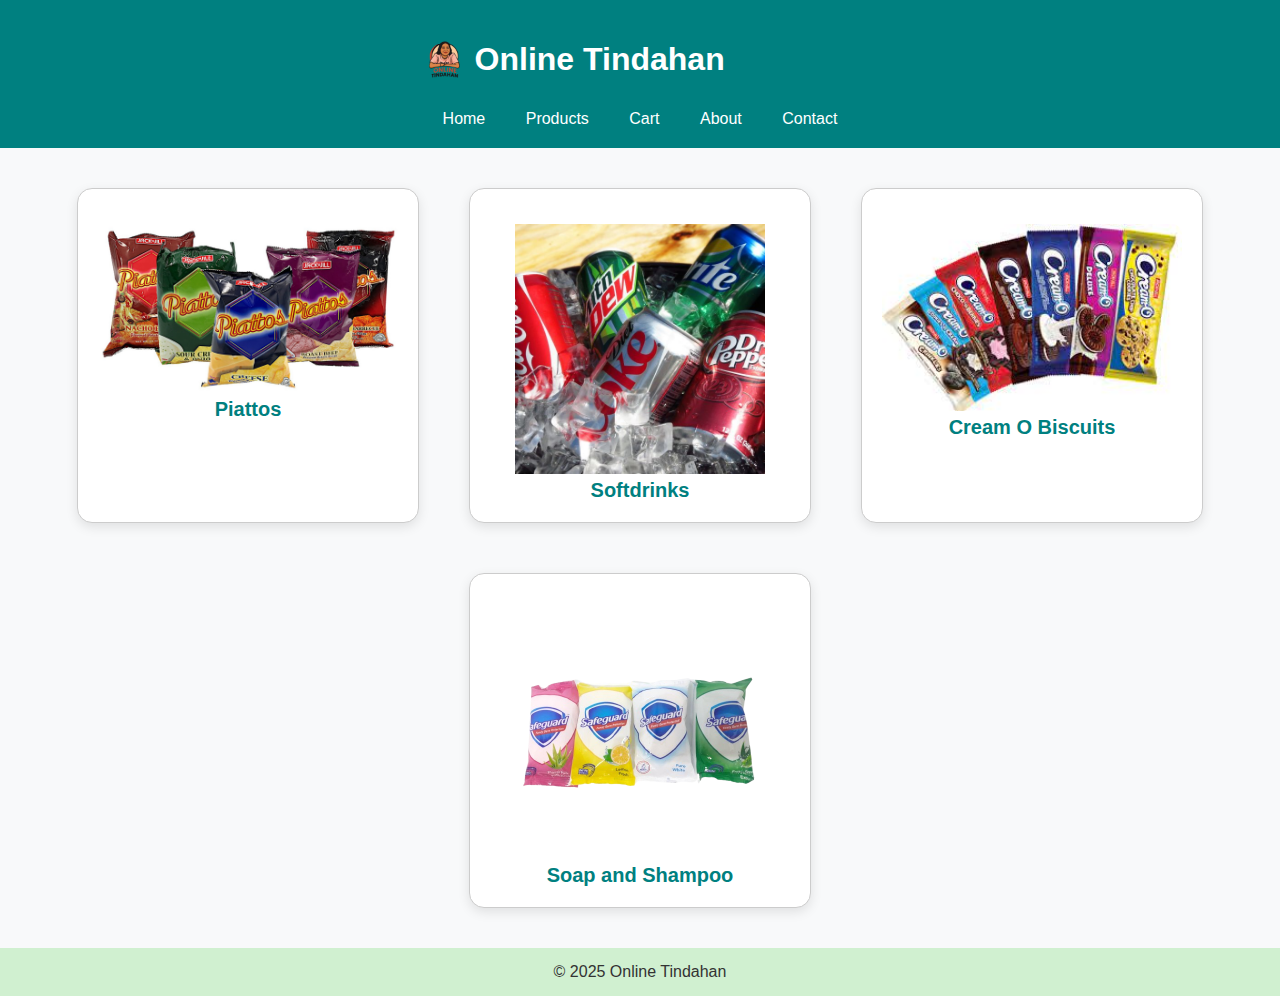
<file: products.html>
<!DOCTYPE html>
<html lang="en">
<head>
  <meta charset="UTF-8">
  <title>Products</title>
  <link rel="stylesheet" href="style.css">
  <style>
    main {
      text-align: center;
    }

    .product-list {
      display: flex;
      justify-content: center;
      flex-wrap: wrap;
      gap: 50px;
      padding: 40px;
    }

    .product-item {
      width: 300px;
      text-align: center;
      border: 1px solid #ccc;
      border-radius: 15px;
      padding: 20px;
      background-color: #fff;
      box-shadow: 0 4px 12px rgba(0, 0, 0, 0.1);
      transition: transform 0.3s ease;
    }

    .product-item:hover {
      transform: scale(1.08);
    }

    .product-item img {
      width: 100%;
      height: auto;
      max-height: 250px;
      object-fit: contain;
      image-rendering: auto;
      border-radius: 10px;
    }

    .product-item a {
      display: block;
      margin-top: 15px;
      font-size: 20px;
      text-decoration: none;
      font-weight: bold;
      color: #008080;
    }

    .product-item a:hover {
      text-decoration: underline;
    }
  </style>
</head>
<body>
  <header>
    <div class="container">
      <div class="logo-title">
        <img src="logocha-removebg-preview.png" alt="Online Tindahan Logo" class="logo">
        <h1>Online Tindahan</h1>
      </div>
      <nav>
        <a href="index.html">Home</a>
        <a href="products.html">Products</a>
        <a href="cart.html">Cart</a>
        <a href="about.html">About</a>
        <a href="contact.html">Contact</a>
      </nav>
    </div>
  </header>

  <main>
    <div class="product-list">
      <!-- Product 1 -->
      <div class="product-item">
        <a href="product1.html">
          <img src="chips.webp" alt="Chips">
          Piattos
        </a>
      </div>

      <!-- Product 2 -->
      <div class="product-item">
        <a href="product2.html">
          <img src="softdrinks.jpeg" alt="Softdrinks">
          Softdrinks
        </a>
      </div>

      <!-- Product 3 -->
      <div class="product-item">
        <a href="product3.html">
          <img src="biscuits1.jpg" alt="Biscuits">
          Cream O Biscuits
        </a>
      </div>

      <!-- Product 4 -->
      <div class="product-item">
        <a href="product4.html">
          <img src="soapandhsampoo-removebg-preview.png" alt="Biscuits">
          Soap and Shampoo
        </a>
      </div>
      
    </div>
  </main>

  <footer>&copy; 2025 Online Tindahan</footer>
</body>
</html>
</file>
<file: style.css>
body {
  font-family: 'Segoe UI', Tahoma, Geneva, Verdana, sans-serif;
  margin: 0;
  background-color: #f8f9fa;
  color: #333;
}

.container {
  max-width: 1200px;
  margin: auto;
  padding: 0 15px;
}

header {
  background-color: #008080;
  color: white;
  padding: 20px 0;
  display: flex;
  flex-direction: column;
  align-items: center;
  position: sticky;
  top: 0;
  z-index: 1000;
}

.logo-title {
  display: flex;
  align-items: center;
  gap: 10px;
}

.logo {
  width: 40px;
  height: 40px;
  object-fit: contain;
}

nav {
  margin-top: 10px;
}

nav a {
  color: white;
  text-decoration: none;
  margin: 0 10px;
  transition: transform 0.3s ease, font-weight 0.3s ease, background-color 0.3s ease, padding 0.3s ease;
  padding: 4px 8px; /* default padding para smooth */
  border-radius: 4px; /* rounded corners ng box */
}

nav a:hover {
  text-decoration: none;
  transform: scale(1.2);
  font-weight: bold;
  background-color: rgba(255, 255, 255, 0.2); /* light transparent white box */
  padding: 6px 12px; /* dagdag padding habang naka-hover para di masikip yung box */
  box-shadow: 0 0 8px rgba(255,255,255,0.6); /* subtle glow */
}

.banner {
  background: url('bannersale.jpg') no-repeat center center/cover;
  padding: 60px 20px;
  text-align: center;
  color: white;
  position: relative;
}

.banner::before {
  content: "";
  position: absolute;
  inset: 0;
  background: rgba(0, 0, 0, 0.5);
}

.banner-content {
  position: relative;
  z-index: 1;
}

.banner-btn {
  background-color: #00a3a3;
  color: white;
  padding: 12px 24px;
  text-decoration: none;
  font-weight: bold;
  border-radius: 6px;
  transition: background-color 0.3s ease, transform 0.3s ease;
}

.banner-btn:hover {
  background-color: #006666;
  transform: scale(1.05);
}

.footer-columns {
  display: flex;
  flex-wrap: wrap;
  justify-content: space-between;
  background-color: #e8f5e9;
  padding: 30px;
}

.footer-column {
  flex: 1;
  min-width: 180px;
  margin: 10px;
}

.footer-column h4 {
  color: #008080;
}

.footer-column a {
  display: block;
  margin: 5px 0;
  text-decoration: none;
  color: #333;
}

.footer-column a:hover {
  text-decoration: underline;
}

.social-icons img {
  width: 24px;
  margin-right: 10px;
}

.newsletter-form input {
  padding: 8px;
  width: 70%;
  max-width: 250px;
  margin-top: 10px;
  border: 1px solid #ccc;
  border-radius: 4px;
}

.newsletter-form button {
  padding: 8px 12px;
  background-color: #008000;
  color: white;
  border: none;
  border-radius: 4px;
  margin-top: 10px;
  cursor: pointer;
}

footer {
  background-color: #d0f0d0;
  text-align: center;
  padding: 15px;
}

/* Chat Button */
.chat-button {
  position: fixed;
  bottom: 20px;
  right: 20px;
  background-color: #008080;
  color: white;
  border: none;
  border-radius: 50px;
  padding: 12px 20px;
  font-weight: bold;
  cursor: pointer;
  box-shadow: 0 0 10px rgba(0,0,0,0.3);
}

/* Chat Box Styles */
#chat-box {
  display: none;
  position: fixed;
  bottom: 70px;
  right: 20px;
  width: 300px;
  max-height: 400px;
  background: white;
  border: 1px solid #ccc;
  border-radius: 8px;
  flex-direction: column;
  box-shadow: 0 0 10px rgba(0,0,0,0.2);
  overflow: hidden;
  z-index: 1001;
}

#chat-header {
  background-color: #008080;
  color: white;
  padding: 10px;
  display: flex;
  justify-content: space-between;
  align-items: center;
}

#chat-messages {
  padding: 10px;
  flex-grow: 1;
  overflow-y: auto;
  font-size: 14px;
}

#chat-input-container {
  display: flex;
  border-top: 1px solid #ccc;
}

#chat-input {
  flex-grow: 1;
  border: none;
  padding: 10px;
  font-size: 14px;
}

#chat-input:focus {
  outline: none;
}

#chat-send {
  background-color: #008080;
  color: white;
  border: none;
  padding: 10px 15px;
  cursor: pointer;
}
</file>
